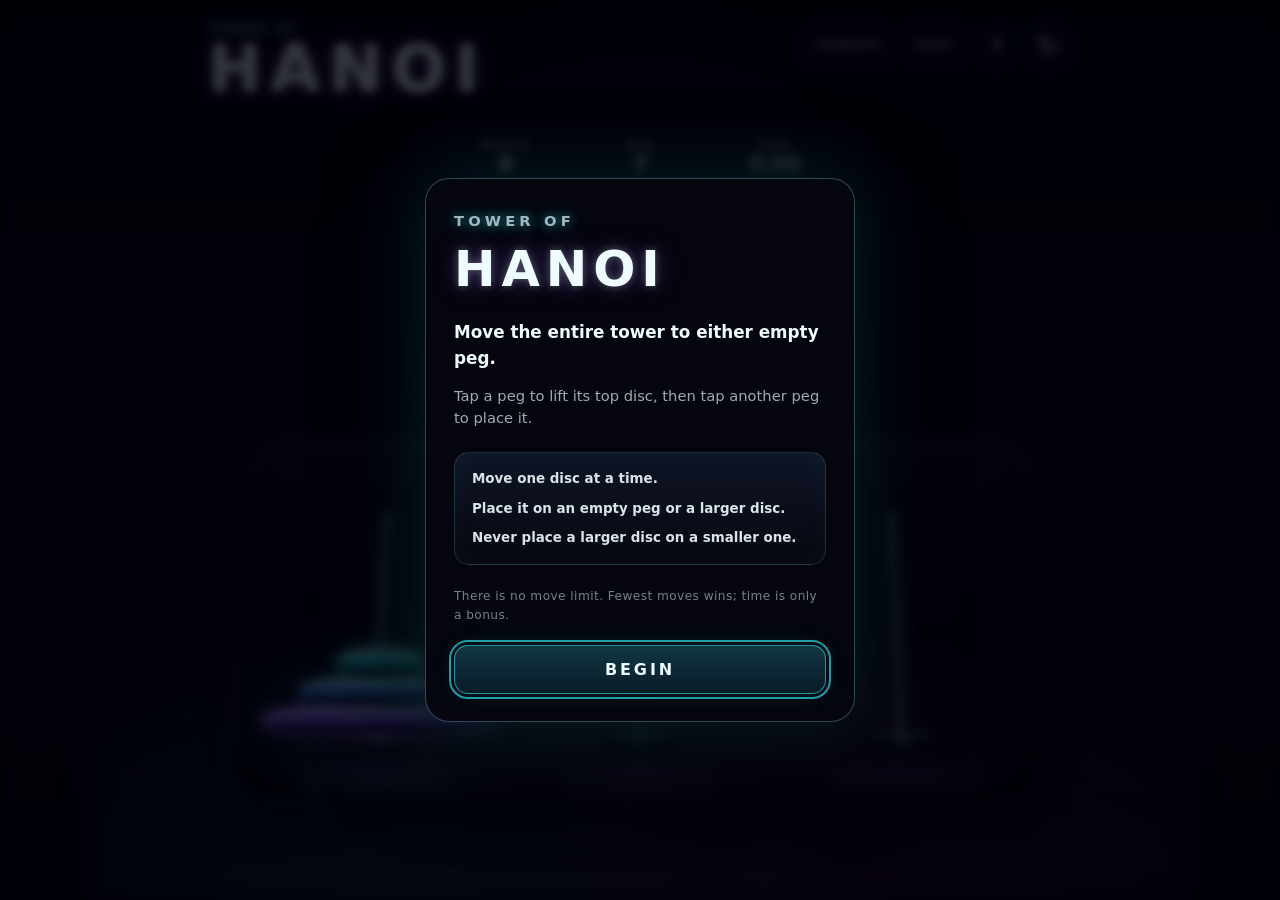
<file: index.html>
<!DOCTYPE html>
<html lang="en">
<head>
  <meta charset="UTF-8" />
  <meta name="viewport" content="width=device-width, initial-scale=1, viewport-fit=cover" />
  <meta name="theme-color" content="#05050a" />
  <title>Tower of Hanoi</title>
  <link rel="stylesheet" href="style.css" />
  <link rel="stylesheet" href="polish.css" />
  <link rel="stylesheet" href="mode.css" />
</head>
<body>
  <div class="sky" aria-hidden="true">
    <div class="city-glow"></div>
    <div class="mist mist-one"></div>
    <div class="mist mist-two"></div>
    <div class="rain" id="rain"></div>
  </div>

  <main class="game-shell">
    <header class="game-header">
      <div>
        <p class="eyebrow">TOWER OF</p>
        <h1>HANOI</h1>
      </div>

      <div class="header-actions">
        <button class="icon-button help-button" id="helpButton" type="button" aria-label="Show game rules">
          ?
        </button>
        <button class="icon-button" id="resetButton" type="button" aria-label="Reset puzzle">
          ↻
        </button>
      </div>
    </header>

    <section class="scorebar" aria-label="Game score">
      <div class="score">
        <span class="score-label">MOVES</span>
        <strong id="moveCount">0</strong>
      </div>
      <div class="score">
        <span class="score-label">MIN</span>
        <strong id="minimumMoves">7</strong>
      </div>
      <div class="score score-time">
        <span class="score-label">TIME</span>
        <strong id="timeDisplay">0:00</strong>
      </div>
    </section>

    <p class="level-mark" id="levelMark">BEGINNER · 3 DISCS</p>

    <div class="disc-picker" aria-label="Choose starting disc count">
      <span>STARTING DISCS</span>
      <div class="disc-options" id="discOptions">
        <button class="disc-option active" data-discs="3" type="button" aria-pressed="true">3</button>
        <button class="disc-option" data-discs="4" type="button" aria-pressed="false">4</button>
        <button class="disc-option" data-discs="5" type="button" aria-pressed="false">5</button>
        <button class="disc-option" data-discs="6" type="button" aria-pressed="false">6</button>
        <button class="disc-option" data-discs="7" type="button" aria-pressed="false">7</button>
        <button class="disc-option" data-discs="8" type="button" aria-pressed="false">8</button>
      </div>
    </div>

    <div class="mode-strip">
      <a class="mode-link" href="bicolor.html">BICOLOR</a>
      <a class="mode-link" href="clockwise.html">CLOCKWISE</a>
      <a class="mode-link" href="magnetic.html">MAGNETIC</a>
    </div>

    <section class="board-wrap" aria-label="Tower of Hanoi puzzle">
      <div class="board-glow" aria-hidden="true"></div>
      <p class="instruction" id="instruction">Tap a peg to lift its top disc.</p>

      <div class="board" id="board">
        <div class="surface-rain" id="surfaceRain" aria-hidden="true"></div>

        <button class="peg-zone" data-peg="0" type="button" aria-label="Left peg">
          <span class="peg"></span>
          <span class="stack" id="stack0"></span>
          <span class="peg-reflection"></span>
        </button>

        <button class="peg-zone" data-peg="1" type="button" aria-label="Middle peg">
          <span class="peg"></span>
          <span class="stack" id="stack1"></span>
          <span class="peg-reflection"></span>
        </button>

        <button class="peg-zone" data-peg="2" type="button" aria-label="Right peg">
          <span class="peg"></span>
          <span class="stack" id="stack2"></span>
          <span class="peg-reflection"></span>
        </button>
      </div>
    </section>
  </main>

  <dialog class="rules-dialog" id="rulesDialog">
    <div class="rules-card">
      <p class="eyebrow">TOWER OF</p>
      <h2>HANOI</h2>

      <p class="rules-goal">Move the entire tower to either empty peg.</p>
      <p>Tap a peg to lift its top disc, then tap another peg to place it.</p>

      <div class="rules-core">
        <strong>Move one disc at a time.</strong>
        <strong>Place it on an empty peg or a larger disc.</strong>
        <strong>Never place a larger disc on a smaller one.</strong>
      </div>

      <p class="rules-note">There is no move limit. Fewest moves wins; time is only a bonus.</p>
      <button id="beginButton" type="button">BEGIN</button>
    </div>
  </dialog>

  <dialog class="complete-dialog" id="completeDialog">
    <div class="complete-card">
      <p class="eyebrow">TOWER COMPLETE</p>
      <h2 id="resultTitle">PERFECT</h2>
      <p class="result-line">
        <strong id="resultMoves">7 / 7</strong>
        <span>MOVES</span>
      </p>
      <p class="result-time">Time <strong id="resultTime">0:00</strong></p>
      <p class="best-time" id="bestTime"></p>
      <button id="playAgainButton" type="button">NEXT</button>
    </div>
  </dialog>

  <script src="script.js"></script>
  <script src="hanoi-board.js"></script>
</body>
</html>
</file>
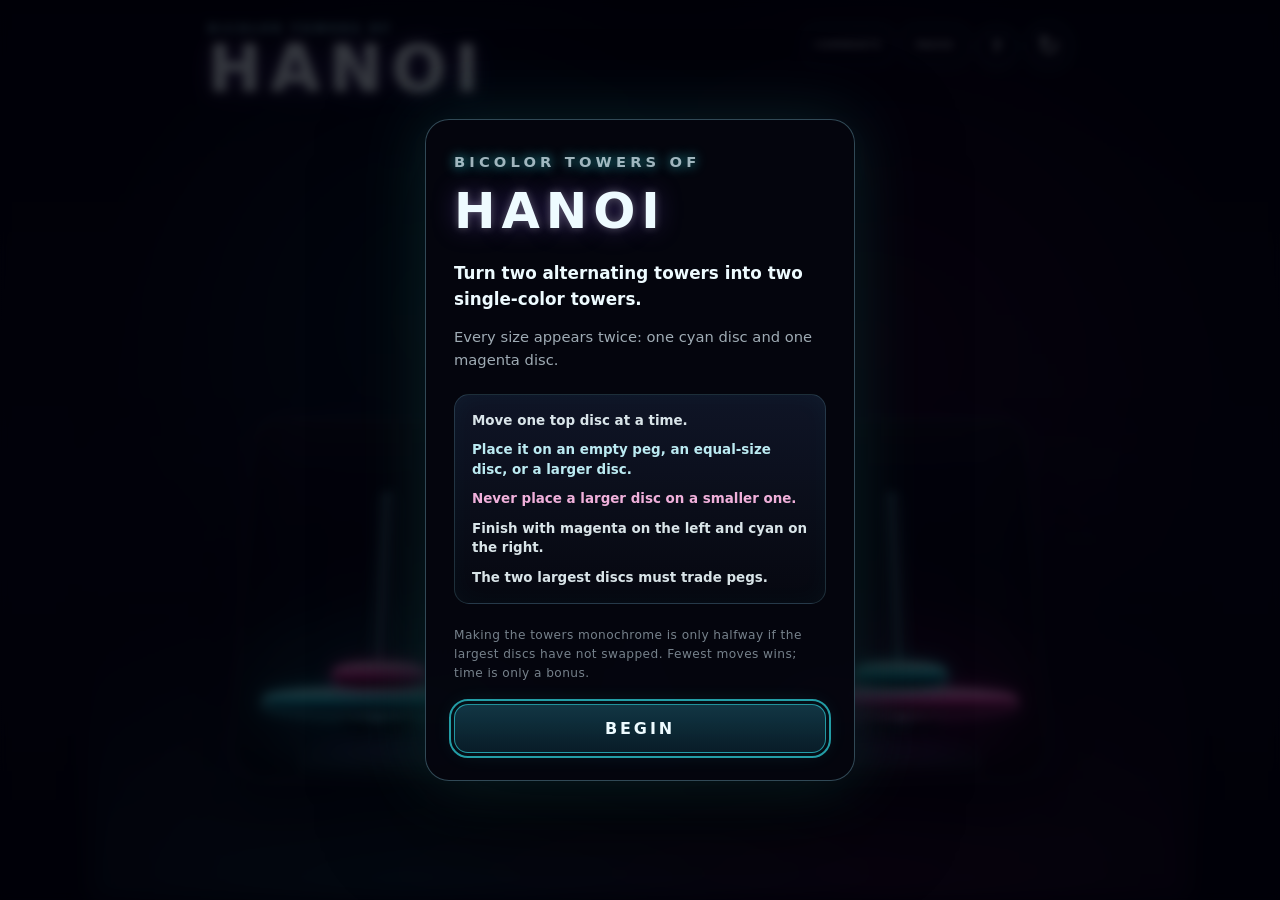
<file: bicolor.html>
<!DOCTYPE html>
<html lang="en">
<head>
  <meta charset="UTF-8" />
  <meta name="viewport" content="width=device-width, initial-scale=1, viewport-fit=cover" />
  <meta name="theme-color" content="#05050a" />
  <title>Bicolor Hanoi</title>
  <link rel="stylesheet" href="style.css" />
  <link rel="stylesheet" href="polish.css" />
  <link rel="stylesheet" href="rules.css" />
  <link rel="stylesheet" href="mode.css" />
  <link rel="stylesheet" href="bicolor.css" />
</head>
<body class="bicolor-mode">
  <div class="sky" aria-hidden="true">
    <div class="city-glow"></div>
    <div class="mist mist-one"></div>
    <div class="mist mist-two"></div>
    <div class="rain" id="rain"></div>
  </div>

  <main class="game-shell">
    <header class="game-header">
      <div>
        <p class="eyebrow">BICOLOR TOWERS OF</p>
        <h1>HANOI</h1>
      </div>

      <div class="header-actions">
        <button class="icon-button help-button" id="helpButton" type="button" aria-label="Show bicolor game rules">?</button>
        <button class="icon-button" id="resetButton" type="button" aria-label="Reset puzzle">↻</button>
      </div>
    </header>

    <section class="scorebar" aria-label="Game score">
      <div class="score">
        <span class="score-label">MOVES</span>
        <strong id="moveCount">0</strong>
      </div>
      <div class="score">
        <span class="score-label">MIN</span>
        <strong id="minimumMoves">10</strong>
      </div>
      <div class="score score-time">
        <span class="score-label">TIME</span>
        <strong id="timeDisplay">0:00</strong>
      </div>
    </section>

    <p class="level-mark" id="levelMark">BEGINNER · 2 PAIRS</p>
    <div class="mode-strip">
      <a class="mode-link" href="index.html">CLASSIC</a>
      <a class="mode-link" href="clockwise.html">CLOCKWISE</a>
      <a class="mode-link" href="magnetic.html">MAGNETIC</a>
    </div>

    <section class="board-wrap" aria-label="Bicolor Towers of Hanoi puzzle">
      <div class="board-glow" aria-hidden="true"></div>
      <p class="instruction" id="instruction">Separate the colors—and swap the largest discs.</p>

      <div class="board" id="board">
        <div class="surface-rain" id="surfaceRain" aria-hidden="true"></div>

        <button class="peg-zone" data-peg="0" type="button" aria-label="Left peg">
          <span class="peg"></span>
          <span class="stack" id="stack0"></span>
          <span class="peg-reflection"></span>
        </button>

        <button class="peg-zone" data-peg="1" type="button" aria-label="Middle peg">
          <span class="peg"></span>
          <span class="stack" id="stack1"></span>
          <span class="peg-reflection"></span>
        </button>

        <button class="peg-zone" data-peg="2" type="button" aria-label="Right peg">
          <span class="peg"></span>
          <span class="stack" id="stack2"></span>
          <span class="peg-reflection"></span>
        </button>
      </div>
    </section>
  </main>

  <dialog class="rules-dialog" id="rulesDialog">
    <div class="rules-card">
      <p class="eyebrow">BICOLOR TOWERS OF</p>
      <h2>HANOI</h2>

      <p class="rules-goal">Turn two alternating towers into two single-color towers.</p>
      <p>Every size appears twice: one cyan disc and one magenta disc.</p>

      <div class="rules-core">
        <strong>Move one top disc at a time.</strong>
        <strong>Place it on an empty peg, an equal-size disc, or a larger disc.</strong>
        <strong>Never place a larger disc on a smaller one.</strong>
        <strong>Finish with magenta on the left and cyan on the right.</strong>
        <strong>The two largest discs must trade pegs.</strong>
      </div>

      <p class="rules-note">Making the towers monochrome is only halfway if the largest discs have not swapped. Fewest moves wins; time is only a bonus.</p>
      <button id="beginButton" type="button">BEGIN</button>
    </div>
  </dialog>

  <dialog class="complete-dialog" id="completeDialog">
    <div class="complete-card">
      <p class="eyebrow">COLORS SEPARATED</p>
      <h2 id="resultTitle">PERFECT</h2>
      <p class="result-line">
        <strong id="resultMoves">10 / 10</strong>
        <span>MOVES</span>
      </p>
      <p class="result-time">Time <strong id="resultTime">0:00</strong></p>
      <p class="best-time" id="bestTime"></p>
      <button id="playAgainButton" type="button">NEXT</button>
    </div>
  </dialog>

  <script src="bicolor.js"></script>
  <script src="hanoi-board.js"></script>
</body>
</html>
</file>
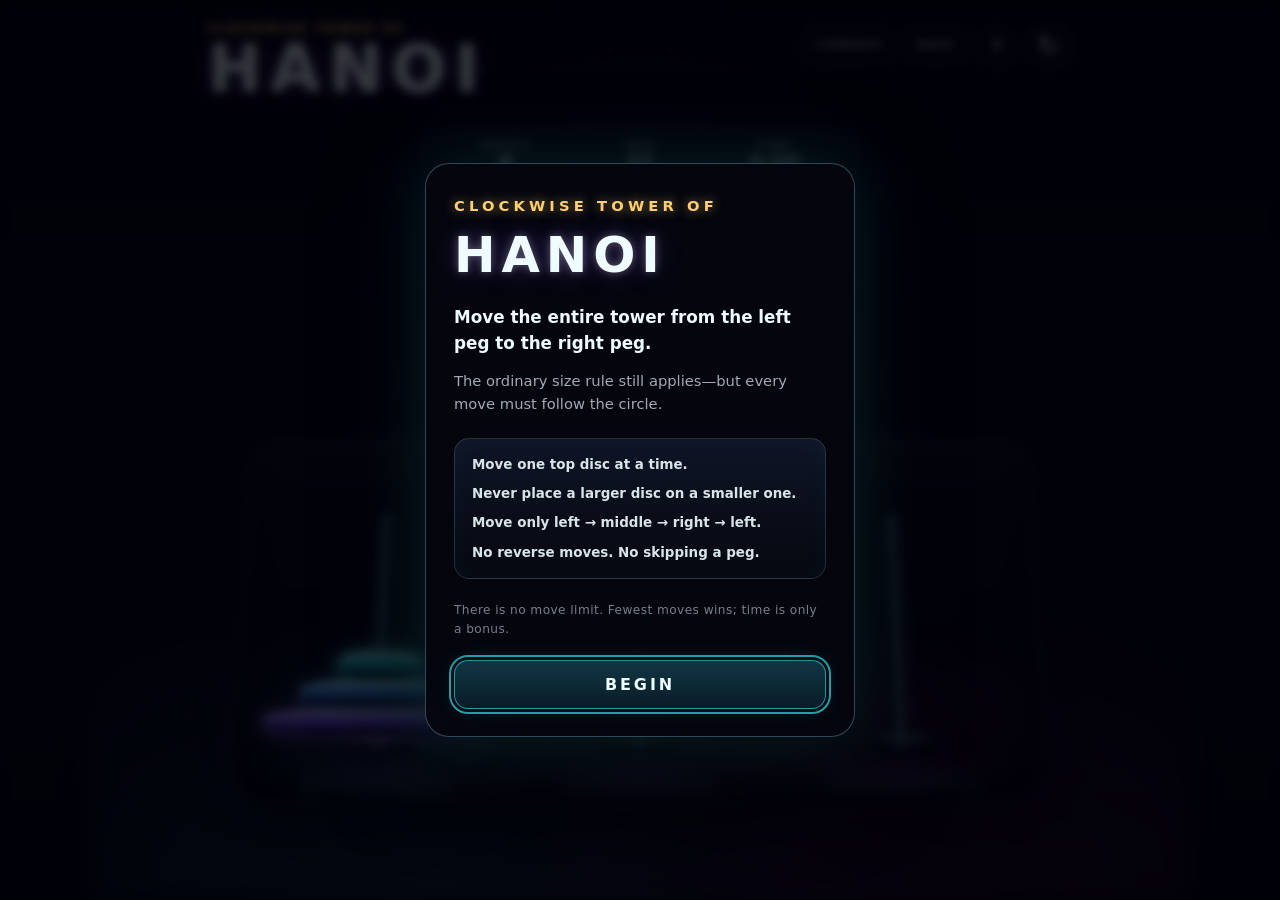
<file: clockwise.html>
<!DOCTYPE html>
<html lang="en">
<head>
  <meta charset="UTF-8" />
  <meta name="viewport" content="width=device-width, initial-scale=1, viewport-fit=cover" />
  <meta name="theme-color" content="#05050a" />
  <title>Clockwise Hanoi</title>
  <link rel="stylesheet" href="style.css" />
  <link rel="stylesheet" href="polish.css" />
  <link rel="stylesheet" href="rules.css" />
  <link rel="stylesheet" href="mode.css" />
  <link rel="stylesheet" href="clockwise.css" />
</head>
<body class="clockwise-mode">
  <div class="sky" aria-hidden="true">
    <div class="city-glow"></div>
    <div class="mist mist-one"></div>
    <div class="mist mist-two"></div>
    <div class="rain" id="rain"></div>
  </div>

  <main class="game-shell">
    <header class="game-header">
      <div>
        <p class="eyebrow">CLOCKWISE TOWER OF</p>
        <h1>HANOI</h1>
      </div>

      <div class="header-actions">
        <button class="icon-button help-button" id="helpButton" type="button" aria-label="Show clockwise game rules">?</button>
        <button class="icon-button" id="resetButton" type="button" aria-label="Reset puzzle">↻</button>
      </div>
    </header>

    <section class="scorebar" aria-label="Game score">
      <div class="score">
        <span class="score-label">MOVES</span>
        <strong id="moveCount">0</strong>
      </div>
      <div class="score">
        <span class="score-label">MIN</span>
        <strong id="minimumMoves">21</strong>
      </div>
      <div class="score score-time">
        <span class="score-label">TIME</span>
        <strong id="timeDisplay">0:00</strong>
      </div>
    </section>

    <p class="level-mark" id="levelMark">BEGINNER · 3 DISCS</p>
    <div class="mode-strip">
      <a class="mode-link" href="index.html">CLASSIC</a>
      <a class="mode-link" href="bicolor.html">BICOLOR</a>
      <a class="mode-link" href="magnetic.html">MAGNETIC</a>
    </div>

    <div class="clockwise-route" aria-label="Allowed move direction: left to middle, middle to right, right to left">
      <span>LEFT</span><b>→</b><span>MIDDLE</span><b>→</b><span>RIGHT</span><b>↺</b>
    </div>

    <section class="board-wrap" aria-label="Clockwise Tower of Hanoi puzzle">
      <div class="board-glow" aria-hidden="true"></div>
      <p class="instruction" id="instruction">Move the tower to the right peg. Clockwise only.</p>

      <div class="board" id="board">
        <div class="surface-rain" id="surfaceRain" aria-hidden="true"></div>

        <button class="peg-zone" data-peg="0" type="button" aria-label="Left peg">
          <span class="peg"></span>
          <span class="stack" id="stack0"></span>
          <span class="peg-reflection"></span>
        </button>

        <button class="peg-zone" data-peg="1" type="button" aria-label="Middle peg">
          <span class="peg"></span>
          <span class="stack" id="stack1"></span>
          <span class="peg-reflection"></span>
        </button>

        <button class="peg-zone" data-peg="2" type="button" aria-label="Right peg">
          <span class="peg"></span>
          <span class="stack" id="stack2"></span>
          <span class="peg-reflection"></span>
        </button>
      </div>
    </section>
  </main>

  <dialog class="rules-dialog" id="rulesDialog">
    <div class="rules-card">
      <p class="eyebrow">CLOCKWISE TOWER OF</p>
      <h2>HANOI</h2>

      <p class="rules-goal">Move the entire tower from the left peg to the right peg.</p>
      <p>The ordinary size rule still applies—but every move must follow the circle.</p>

      <div class="rules-core">
        <strong>Move one top disc at a time.</strong>
        <strong>Never place a larger disc on a smaller one.</strong>
        <strong>Move only left → middle → right → left.</strong>
        <strong>No reverse moves. No skipping a peg.</strong>
      </div>

      <p class="rules-note">There is no move limit. Fewest moves wins; time is only a bonus.</p>
      <button id="beginButton" type="button">BEGIN</button>
    </div>
  </dialog>

  <dialog class="complete-dialog" id="completeDialog">
    <div class="complete-card">
      <p class="eyebrow">CYCLE COMPLETE</p>
      <h2 id="resultTitle">PERFECT</h2>
      <p class="result-line">
        <strong id="resultMoves">21 / 21</strong>
        <span>MOVES</span>
      </p>
      <p class="result-time">Time <strong id="resultTime">0:00</strong></p>
      <p class="best-time" id="bestTime"></p>
      <button id="playAgainButton" type="button">NEXT</button>
    </div>
  </dialog>

  <script src="clockwise.js"></script>
  <script src="hanoi-board.js"></script>
</body>
</html>
</file>
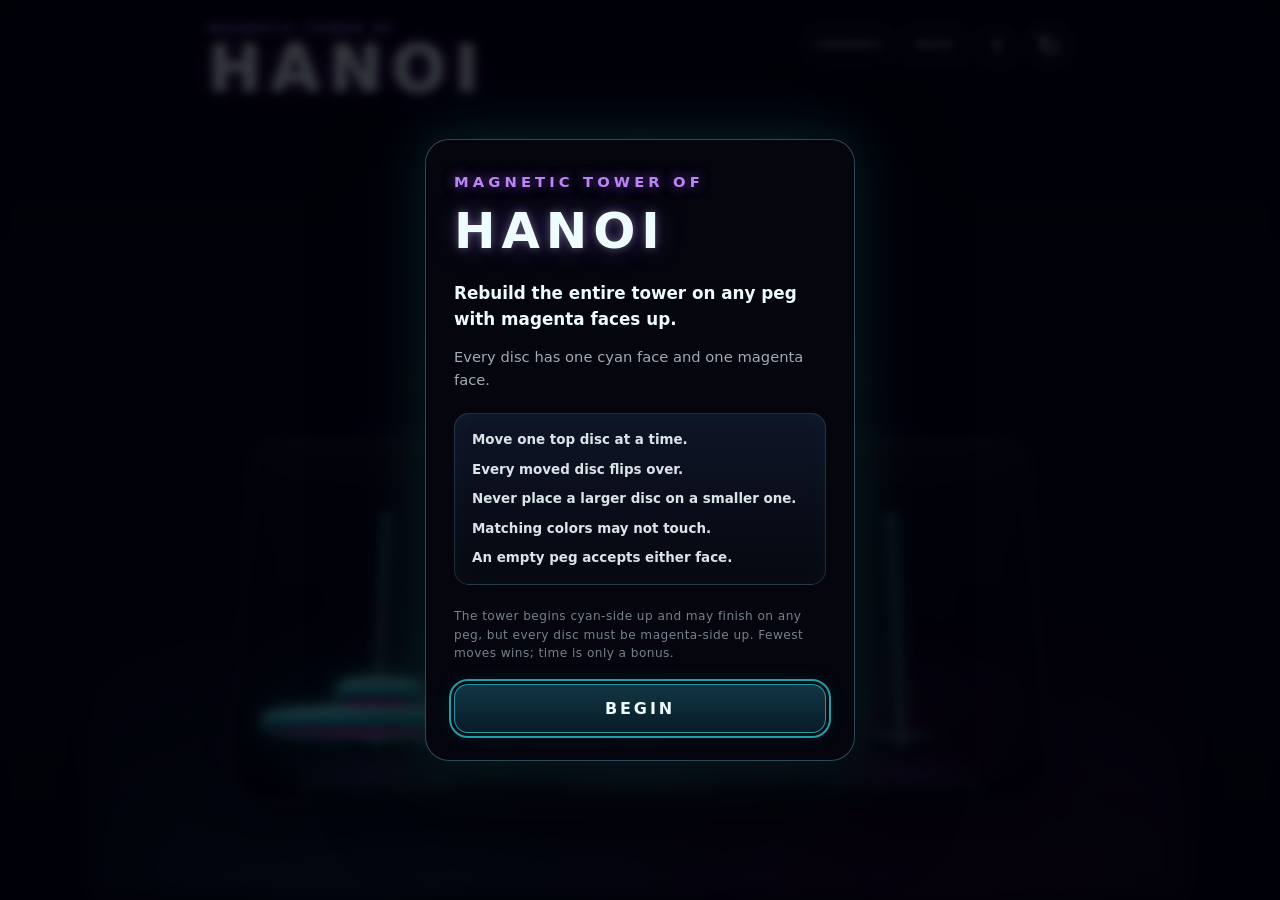
<file: magnetic.html>
<!DOCTYPE html>
<html lang="en">
<head>
  <meta charset="UTF-8" />
  <meta name="viewport" content="width=device-width, initial-scale=1, viewport-fit=cover" />
  <meta name="theme-color" content="#05050a" />
  <title>Magnetic Hanoi</title>
  <link rel="stylesheet" href="style.css" />
  <link rel="stylesheet" href="polish.css" />
  <link rel="stylesheet" href="rules.css" />
  <link rel="stylesheet" href="mode.css" />
  <link rel="stylesheet" href="magnetic.css" />
</head>
<body class="magnetic-mode">
  <div class="sky" aria-hidden="true">
    <div class="city-glow"></div>
    <div class="mist mist-one"></div>
    <div class="mist mist-two"></div>
    <div class="rain" id="rain"></div>
  </div>

  <main class="game-shell">
    <header class="game-header">
      <div>
        <p class="eyebrow">MAGNETIC TOWER OF</p>
        <h1>HANOI</h1>
      </div>

      <div class="header-actions">
        <button class="icon-button help-button" id="helpButton" type="button" aria-label="Show magnetic game rules">?</button>
        <button class="icon-button" id="resetButton" type="button" aria-label="Reset puzzle">↻</button>
      </div>
    </header>

    <section class="scorebar" aria-label="Game score">
      <div class="score">
        <span class="score-label">MOVES</span>
        <strong id="moveCount">0</strong>
      </div>
      <div class="score">
        <span class="score-label">MIN</span>
        <strong id="minimumMoves">4</strong>
      </div>
      <div class="score score-time">
        <span class="score-label">TIME</span>
        <strong id="timeDisplay">0:00</strong>
      </div>
    </section>

    <p class="level-mark" id="levelMark">BEGINNER · 2 DISCS</p>
    <div class="mode-strip">
      <a class="mode-link" href="index.html">CLASSIC</a>
      <a class="mode-link" href="bicolor.html">BICOLOR</a>
      <a class="mode-link" href="clockwise.html">CLOCKWISE</a>
    </div>

    <div class="magnetic-face-strip" aria-label="Every move flips the disc between cyan and magenta">
      <span class="face-dot face-dot-cyan"></span>
      <strong>EVERY MOVE FLIPS</strong>
      <span class="flip-mark">⇄</span>
      <span class="face-dot face-dot-magenta"></span>
    </div>

    <section class="board-wrap" aria-label="Magnetic Tower of Hanoi puzzle">
      <div class="board-glow" aria-hidden="true"></div>
      <p class="instruction" id="instruction" aria-live="polite">Flip the entire tower to magenta on any peg.</p>

      <div class="board" id="board">
        <div class="surface-rain" id="surfaceRain" aria-hidden="true"></div>

        <button class="peg-zone" data-peg="0" type="button" aria-label="Left peg">
          <span class="peg"></span>
          <span class="stack" id="stack0"></span>
          <span class="peg-reflection"></span>
        </button>

        <button class="peg-zone" data-peg="1" type="button" aria-label="Middle peg">
          <span class="peg"></span>
          <span class="stack" id="stack1"></span>
          <span class="peg-reflection"></span>
        </button>

        <button class="peg-zone" data-peg="2" type="button" aria-label="Right peg">
          <span class="peg"></span>
          <span class="stack" id="stack2"></span>
          <span class="peg-reflection"></span>
        </button>
      </div>
    </section>
  </main>

  <dialog class="rules-dialog" id="rulesDialog">
    <div class="rules-card">
      <p class="eyebrow">MAGNETIC TOWER OF</p>
      <h2>HANOI</h2>

      <p class="rules-goal">Rebuild the entire tower on any peg with magenta faces up.</p>
      <p>Every disc has one cyan face and one magenta face.</p>

      <div class="rules-core">
        <strong>Move one top disc at a time.</strong>
        <strong>Every moved disc flips over.</strong>
        <strong>Never place a larger disc on a smaller one.</strong>
        <strong>Matching colors may not touch.</strong>
        <strong>An empty peg accepts either face.</strong>
      </div>

      <p class="rules-note">The tower begins cyan-side up and may finish on any peg, but every disc must be magenta-side up. Fewest moves wins; time is only a bonus.</p>
      <button id="beginButton" type="button">BEGIN</button>
    </div>
  </dialog>

  <dialog class="complete-dialog" id="completeDialog">
    <div class="complete-card">
      <p class="eyebrow">FIELD ALIGNED</p>
      <h2 id="resultTitle">PERFECT</h2>
      <p class="result-line">
        <strong id="resultMoves">4 / 4</strong>
        <span>MOVES</span>
      </p>
      <p class="result-time">Time <strong id="resultTime">0:00</strong></p>
      <p class="best-time" id="bestTime"></p>
      <button id="playAgainButton" type="button">NEXT</button>
    </div>
  </dialog>

  <script src="magnetic.js"></script>
  <script src="magnetic-goal.js"></script>
  <script src="hanoi-board.js"></script>
</body>
</html>
</file>
<file: style.css>
:root {
  color-scheme: dark;
  --bg: #04040a;
  --panel: rgba(8, 9, 18, 0.72);
  --line: rgba(148, 244, 255, 0.26);
  --text: #eefbff;
  --muted: rgba(222, 244, 255, 0.62);
  --cyan: #36f5ff;
  --violet: #8f5dff;
  --magenta: #ff3fbd;
  --red: #ff416c;
}

* {
  box-sizing: border-box;
}

html,
body {
  min-height: 100%;
  margin: 0;
}

body {
  overflow-x: hidden;
  background:
    radial-gradient(circle at 50% 35%, rgba(38, 32, 87, 0.28), transparent 38%),
    linear-gradient(180deg, #020208 0%, #080814 58%, #030309 100%);
  color: var(--text);
  font-family: Inter, ui-sans-serif, system-ui, -apple-system, BlinkMacSystemFont, "Segoe UI", sans-serif;
  user-select: none;
  -webkit-tap-highlight-color: transparent;
}

button {
  font: inherit;
}

.sky {
  position: fixed;
  inset: 0;
  pointer-events: none;
  overflow: hidden;
}

.city-glow {
  position: absolute;
  left: 50%;
  bottom: 0;
  width: min(1100px, 140vw);
  height: 55vh;
  transform: translateX(-50%);
  background:
    radial-gradient(ellipse at 28% 100%, rgba(54, 245, 255, 0.14), transparent 45%),
    radial-gradient(ellipse at 72% 100%, rgba(255, 63, 189, 0.12), transparent 46%),
    linear-gradient(180deg, transparent, rgba(8, 7, 18, 0.74));
  filter: blur(10px);
}

.rain {
  position: absolute;
  inset: -20% 0 0;
  transform: rotate(8deg);
}

.rain-drop {
  position: absolute;
  top: -20vh;
  width: 1px;
  height: var(--length);
  background: linear-gradient(180deg, transparent, rgba(210, 245, 255, 0.42));
  opacity: var(--opacity);
  animation: fall var(--speed) linear infinite;
  animation-delay: var(--delay);
}

@keyframes fall {
  to {
    transform: translate3d(-14vw, 135vh, 0);
  }
}

.game-shell {
  position: relative;
  z-index: 1;
  width: min(900px, 100%);
  min-height: 100svh;
  margin: 0 auto;
  padding: max(22px, env(safe-area-inset-top)) 18px max(28px, env(safe-area-inset-bottom));
  display: flex;
  flex-direction: column;
}

.game-header {
  display: flex;
  justify-content: space-between;
  align-items: flex-start;
}

.eyebrow {
  margin: 0 0 4px;
  color: var(--cyan);
  font-size: 0.69rem;
  font-weight: 800;
  letter-spacing: 0.28em;
  text-shadow: 0 0 12px rgba(54, 245, 255, 0.7);
}

h1 {
  margin: 0;
  font-size: clamp(2rem, 8vw, 4rem);
  font-weight: 900;
  line-height: 0.95;
  letter-spacing: 0.14em;
  text-shadow:
    0 0 8px rgba(255, 255, 255, 0.34),
    0 0 26px rgba(143, 93, 255, 0.45);
}

.icon-button {
  width: 46px;
  height: 46px;
  border: 1px solid var(--line);
  border-radius: 50%;
  background: rgba(7, 8, 18, 0.58);
  color: var(--text);
  font-size: 1.7rem;
  cursor: pointer;
  box-shadow:
    inset 0 0 18px rgba(54, 245, 255, 0.05),
    0 0 18px rgba(54, 245, 255, 0.08);
}

.scorebar {
  width: min(440px, 100%);
  margin: 28px auto 0;
  padding: 11px 18px;
  display: grid;
  grid-template-columns: repeat(3, 1fr);
  border: 1px solid rgba(158, 235, 255, 0.18);
  border-radius: 16px;
  background: linear-gradient(180deg, rgba(13, 15, 30, 0.7), rgba(5, 6, 14, 0.58));
  backdrop-filter: blur(10px);
  box-shadow:
    inset 0 1px rgba(255, 255, 255, 0.05),
    0 12px 38px rgba(0, 0, 0, 0.28);
}

.score {
  display: flex;
  flex-direction: column;
  align-items: center;
  gap: 1px;
}

.score + .score {
  border-left: 1px solid rgba(170, 230, 255, 0.12);
}

.score-label {
  color: var(--muted);
  font-size: 0.62rem;
  font-weight: 800;
  letter-spacing: 0.2em;
}

.score strong {
  font-size: 1.3rem;
  font-variant-numeric: tabular-nums;
}

.score-time strong {
  color: rgba(238, 251, 255, 0.76);
}

.board-wrap {
  position: relative;
  flex: 1;
  min-height: 390px;
  display: flex;
  flex-direction: column;
  justify-content: center;
  align-items: center;
  isolation: isolate;
}

.board-glow {
  position: absolute;
  top: 50%;
  left: 50%;
  width: min(780px, 105vw);
  height: 280px;
  transform: translate(-50%, -38%);
  background:
    radial-gradient(ellipse at center, rgba(81, 48, 167, 0.16), transparent 64%),
    radial-gradient(ellipse at 25% 70%, rgba(54, 245, 255, 0.1), transparent 35%),
    radial-gradient(ellipse at 75% 70%, rgba(255, 63, 189, 0.09), transparent 35%);
  filter: blur(14px);
  z-index: -1;
}

.board {
  position: relative;
  width: min(820px, 96vw);
  height: clamp(260px, 46vw, 390px);
  display: grid;
  grid-template-columns: repeat(3, 1fr);
  align-items: end;
  padding: 26px 12px 48px;
  transform: perspective(950px) rotateX(9deg);
  transform-origin: 50% 100%;
  border: 1px solid rgba(166, 222, 255, 0.18);
  border-radius: 28px 28px 42px 42px;
  background:
    linear-gradient(180deg, rgba(255, 255, 255, 0.035), transparent 18%),
    radial-gradient(ellipse at 50% 92%, rgba(82, 67, 155, 0.24), transparent 56%),
    linear-gradient(180deg, rgba(12, 13, 27, 0.91), rgba(3, 4, 10, 0.96));
  box-shadow:
    inset 0 1px rgba(255, 255, 255, 0.07),
    inset 0 -30px 70px rgba(0, 0, 0, 0.58),
    0 38px 70px rgba(0, 0, 0, 0.56),
    0 0 50px rgba(86, 66, 166, 0.12);
}

.board::after {
  content: "";
  position: absolute;
  left: 4%;
  right: 4%;
  bottom: 15px;
  height: 48px;
  border-radius: 50%;
  background:
    linear-gradient(90deg,
      rgba(54, 245, 255, 0.05),
      rgba(143, 93, 255, 0.11),
      rgba(255, 63, 189, 0.05));
  filter: blur(11px);
}

.peg-zone {
  position: relative;
  height: 100%;
  min-width: 0;
  padding: 0 5px;
  border: 0;
  background: transparent;
  cursor: pointer;
}

.peg {
  position: absolute;
  left: 50%;
  bottom: 9px;
  width: clamp(8px, 1.5vw, 13px);
  height: 78%;
  transform: translateX(-50%);
  border-radius: 10px 10px 3px 3px;
  background:
    linear-gradient(90deg,
      rgba(0, 0, 0, 0.82),
      rgba(140, 236, 255, 0.42) 42%,
      rgba(255, 255, 255, 0.72) 52%,
      rgba(130, 80, 222, 0.3) 65%,
      rgba(0, 0, 0, 0.85));
  box-shadow:
    0 0 12px rgba(54, 245, 255, 0.16),
    0 0 3px rgba(255, 255, 255, 0.34);
}

.peg::after {
  content: "";
  position: absolute;
  left: 50%;
  bottom: -8px;
  width: clamp(38px, 7vw, 62px);
  height: 15px;
  transform: translateX(-50%);
  border-radius: 50%;
  background: rgba(105, 191, 221, 0.25);
  box-shadow: 0 0 14px rgba(54, 245, 255, 0.13);
}

.peg-zone.selected .peg {
  box-shadow:
    0 0 14px rgba(54, 245, 255, 0.62),
    0 0 36px rgba(54, 245, 255, 0.3);
}

.stack {
  position: absolute;
  left: 50%;
  right: auto;
  bottom: 18px;
  width: 94%;
  height: 82%;
  transform: translateX(-50%);
  display: flex;
  flex-direction: column-reverse;
  align-items: center;
  justify-content: flex-start;
  pointer-events: none;
}

.disc {
  position: relative;
  flex: 0 0 var(--disc-height);
  width: var(--disc-width);
  max-width: 100%;
  margin-top: -1px;
  border: 1px solid rgba(255, 255, 255, 0.45);
  border-radius: 50% / 34%;
  background:
    linear-gradient(180deg,
      rgba(255, 255, 255, 0.88) 0%,
      var(--disc-bright) 12%,
      var(--disc-mid) 47%,
      var(--disc-dark) 82%,
      rgba(5, 5, 15, 0.92) 100%);
  box-shadow:
    inset 0 3px 4px rgba(255, 255, 255, 0.42),
    inset 0 -4px 8px rgba(0, 0, 0, 0.42),
    0 0 8px var(--disc-glow),
    0 0 22px color-mix(in srgb, var(--disc-glow), transparent 38%);
  transition:
    transform 170ms ease,
    filter 170ms ease,
    box-shadow 170ms ease;
}

.disc::before {
  content: "";
  position: absolute;
  top: 7%;
  left: 6%;
  width: 88%;
  height: 38%;
  border-radius: 50%;
  background: linear-gradient(180deg, rgba(255, 255, 255, 0.38), transparent);
  opacity: 0.48;
}

.disc.top-selected {
  transform: translateY(clamp(-30px, -5vw, -48px)) scale(1.025);
  filter: brightness(1.18);
  box-shadow:
    inset 0 3px 4px rgba(255, 255, 255, 0.5),
    inset 0 -4px 8px rgba(0, 0, 0, 0.36),
    0 0 12px var(--disc-glow),
    0 0 40px var(--disc-glow);
  animation: hover 1.2s ease-in-out infinite;
}

@keyframes hover {
  50% {
    transform: translateY(clamp(-34px, -5.5vw, -53px)) scale(1.03);
  }
}

.peg-zone.invalid {
  animation: invalid 260ms ease;
}

@keyframes invalid {
  25% { transform: translateX(-5px); }
  50% { transform: translateX(5px); }
  75% { transform: translateX(-3px); }
}

.peg-reflection {
  position: absolute;
  left: 50%;
  bottom: -34px;
  width: 76%;
  height: 38px;
  transform: translateX(-50%) scaleY(-1);
  background: radial-gradient(ellipse at center, rgba(132, 91, 255, 0.12), transparent 70%);
  filter: blur(5px);
  opacity: 0.8;
}

.instruction {
  min-height: 1.4em;
  margin: 17px 0 0;
  color: rgba(228, 245, 255, 0.56);
  font-size: 0.78rem;
  letter-spacing: 0.08em;
  text-align: center;
}

.difficulty {
  width: min(520px, 100%);
  margin: 0 auto;
  display: flex;
  align-items: center;
  gap: 15px;
}

.difficulty > span {
  color: var(--muted);
  font-size: 0.67rem;
  font-weight: 800;
  letter-spacing: 0.2em;
}

.disc-buttons {
  flex: 1;
  display: grid;
  grid-template-columns: repeat(6, 1fr);
  gap: 7px;
}

.disc-buttons button {
  min-height: 39px;
  border: 1px solid rgba(160, 227, 255, 0.16);
  border-radius: 11px;
  background: rgba(8, 9, 19, 0.66);
  color: rgba(231, 249, 255, 0.62);
  cursor: pointer;
}

.disc-buttons button.active {
  border-color: rgba(54, 245, 255, 0.58);
  color: var(--text);
  background: rgba(26, 72, 91, 0.36);
  box-shadow:
    inset 0 0 15px rgba(54, 245, 255, 0.08),
    0 0 15px rgba(54, 245, 255, 0.1);
}

.complete-dialog {
  width: min(390px, calc(100% - 34px));
  padding: 0;
  border: 1px solid rgba(151, 233, 255, 0.3);
  border-radius: 24px;
  background: rgba(5, 6, 14, 0.93);
  color: var(--text);
  box-shadow:
    0 0 60px rgba(54, 245, 255, 0.12),
    0 30px 100px rgba(0, 0, 0, 0.72);
  backdrop-filter: blur(18px);
}

.complete-dialog::backdrop {
  background: rgba(0, 0, 8, 0.72);
  backdrop-filter: blur(4px);
}

.complete-card {
  padding: 32px 28px 27px;
  text-align: center;
}

.complete-card h2 {
  margin: 7px 0 24px;
  font-size: 2.6rem;
  letter-spacing: 0.12em;
  text-shadow:
    0 0 10px rgba(255, 255, 255, 0.36),
    0 0 28px rgba(54, 245, 255, 0.34);
}

.result-line {
  margin: 0;
  display: flex;
  flex-direction: column;
}

.result-line strong {
  font-size: 1.8rem;
  font-variant-numeric: tabular-nums;
}

.result-line span,
.result-time,
.best-time {
  color: var(--muted);
  font-size: 0.75rem;
  letter-spacing: 0.12em;
}

.result-time {
  margin-top: 19px;
}

.best-time {
  min-height: 1.2em;
}

.complete-card button {
  width: 100%;
  min-height: 48px;
  margin-top: 17px;
  border: 1px solid rgba(54, 245, 255, 0.54);
  border-radius: 14px;
  background: linear-gradient(180deg, rgba(35, 117, 139, 0.44), rgba(11, 39, 51, 0.7));
  color: var(--text);
  font-weight: 900;
  letter-spacing: 0.18em;
  cursor: pointer;
  box-shadow: 0 0 22px rgba(54, 245, 255, 0.11);
}

@media (max-width: 620px) {
  .game-shell {
    padding-left: 12px;
    padding-right: 12px;
  }

  .board-wrap {
    min-height: 360px;
  }

  .board {
    width: calc(100vw - 12px);
    padding-left: 3px;
    padding-right: 3px;
    border-radius: 22px 22px 34px 34px;
  }

  .peg-zone {
    padding: 0 2px;
  }

  .difficulty {
    gap: 9px;
  }

  .disc-buttons {
    gap: 4px;
  }

  .disc-buttons button {
    min-height: 38px;
    border-radius: 9px;
  }
}

@media (prefers-reduced-motion: reduce) {
  .rain {
    display: none;
  }

  *,
  *::before,
  *::after {
    scroll-behavior: auto !important;
    animation-duration: 0.01ms !important;
    animation-iteration-count: 1 !important;
  }
}
</file>
<file: polish.css>
.peg-zone:focus {
  outline: none;
}

.peg-zone:focus-visible {
  outline: none;
  border-radius: 22px;
  box-shadow:
    inset 0 0 0 1px rgba(54, 245, 255, 0.28),
    inset 0 0 34px rgba(54, 245, 255, 0.05);
}

.game-header .eyebrow {
  color: rgba(190, 244, 255, 0.72);
  text-shadow: 0 0 10px rgba(54, 245, 255, 0.34);
}

.level-mark {
  margin: 15px auto 0;
  color: rgba(225, 246, 255, 0.52);
  font-size: 0.67rem;
  font-weight: 800;
  letter-spacing: 0.22em;
  text-align: center;
  text-transform: uppercase;
}

.mist {
  position: absolute;
  left: 50%;
  width: min(900px, 120vw);
  height: 24vh;
  border-radius: 50%;
  pointer-events: none;
  filter: blur(30px);
  opacity: 0.2;
  transform: translateX(-50%);
}

.mist-one {
  bottom: 8vh;
  background:
    radial-gradient(ellipse at 28% 70%, rgba(54, 245, 255, 0.23), transparent 34%),
    radial-gradient(ellipse at 70% 66%, rgba(143, 93, 255, 0.2), transparent 38%);
  animation: mistDriftOne 18s ease-in-out infinite alternate;
}

.mist-two {
  bottom: -2vh;
  background:
    radial-gradient(ellipse at 35% 50%, rgba(37, 104, 128, 0.23), transparent 40%),
    radial-gradient(ellipse at 78% 58%, rgba(129, 29, 112, 0.19), transparent 35%);
  opacity: 0.16;
  animation: mistDriftTwo 24s ease-in-out infinite alternate;
}

@keyframes mistDriftOne {
  from {
    transform: translateX(-53%) scaleX(0.95);
  }
  to {
    transform: translateX(-47%) scaleX(1.05);
  }
}

@keyframes mistDriftTwo {
  from {
    transform: translateX(-46%) scaleX(1.08);
  }
  to {
    transform: translateX(-54%) scaleX(0.94);
  }
}

.board {
  overflow: hidden;
}

.board::before {
  content: "";
  position: absolute;
  inset: 0;
  border-radius: inherit;
  background:
    linear-gradient(112deg, transparent 18%, rgba(181, 241, 255, 0.045) 36%, transparent 52%),
    radial-gradient(ellipse at 18% 78%, rgba(54, 245, 255, 0.11), transparent 25%),
    radial-gradient(ellipse at 50% 78%, rgba(143, 93, 255, 0.1), transparent 25%),
    radial-gradient(ellipse at 82% 78%, rgba(255, 63, 189, 0.09), transparent 25%);
  pointer-events: none;
  z-index: 0;
  animation: wetSheen 12s ease-in-out infinite alternate;
}

.board::after {
  z-index: 0;
}

@keyframes wetSheen {
  from {
    opacity: 0.72;
    transform: translateX(-1.5%);
  }
  to {
    opacity: 1;
    transform: translateX(1.5%);
  }
}

.peg-zone {
  z-index: 2;
}

.peg-zone::before {
  content: "";
  position: absolute;
  left: 50%;
  bottom: 1px;
  width: clamp(56px, 8vw, 78px);
  height: clamp(15px, 2.2vw, 21px);
  transform: translateX(-50%);
  border: 1px solid rgba(166, 235, 255, 0.16);
  border-radius: 50%;
  background:
    radial-gradient(ellipse at 50% 34%, rgba(194, 247, 255, 0.34), rgba(73, 120, 145, 0.22) 28%, rgba(5, 8, 17, 0.9) 72%),
    linear-gradient(180deg, rgba(83, 112, 133, 0.35), rgba(3, 5, 12, 0.95));
  box-shadow:
    inset 0 2px 3px rgba(255, 255, 255, 0.12),
    inset 0 -5px 8px rgba(0, 0, 0, 0.72),
    0 0 13px rgba(54, 245, 255, 0.12),
    0 6px 13px rgba(0, 0, 0, 0.55);
}

.peg {
  width: clamp(10px, 1.45vw, 14px);
  z-index: 2;
  border: 1px solid rgba(208, 248, 255, 0.14);
  background:
    linear-gradient(90deg,
      rgba(1, 3, 9, 0.98) 0%,
      rgba(17, 45, 59, 0.95) 22%,
      rgba(91, 205, 222, 0.7) 43%,
      rgba(228, 253, 255, 0.88) 51%,
      rgba(95, 73, 172, 0.58) 62%,
      rgba(11, 15, 31, 0.96) 81%,
      rgba(1, 2, 8, 1) 100%);
  box-shadow:
    inset 1px 0 2px rgba(255, 255, 255, 0.18),
    inset -2px 0 3px rgba(0, 0, 0, 0.7),
    0 0 8px rgba(54, 245, 255, 0.24),
    0 0 18px rgba(143, 93, 255, 0.11);
}

.peg::before {
  content: "";
  position: absolute;
  left: 50%;
  top: -3px;
  width: 112%;
  height: 7px;
  transform: translateX(-50%);
  border-radius: 50%;
  background: radial-gradient(ellipse at 42% 34%, rgba(232, 255, 255, 0.72), rgba(75, 130, 159, 0.42) 38%, rgba(3, 5, 12, 0.96) 78%);
  box-shadow: 0 0 7px rgba(54, 245, 255, 0.18);
}

.peg::after {
  content: "";
  position: absolute;
  left: 50%;
  bottom: -3px;
  width: clamp(25px, 3.7vw, 36px);
  height: clamp(8px, 1.1vw, 11px);
  transform: translateX(-50%);
  border-radius: 50%;
  background: radial-gradient(ellipse at 50% 30%, rgba(168, 235, 247, 0.38), rgba(24, 42, 57, 0.72) 45%, rgba(2, 3, 9, 0.98) 80%);
  box-shadow:
    inset 0 1px 2px rgba(255, 255, 255, 0.12),
    0 0 9px rgba(54, 245, 255, 0.13);
}

.peg-zone.selected .peg {
  box-shadow:
    inset 1px 0 2px rgba(255, 255, 255, 0.22),
    inset -2px 0 3px rgba(0, 0, 0, 0.65),
    0 0 12px rgba(54, 245, 255, 0.6),
    0 0 30px rgba(54, 245, 255, 0.2);
}

.stack {
  z-index: 3;
}

.peg-reflection {
  width: 58%;
  height: 44px;
  bottom: -39px;
  background:
    linear-gradient(180deg, rgba(117, 220, 236, 0.13), transparent 76%),
    radial-gradient(ellipse at center, rgba(132, 91, 255, 0.15), transparent 68%);
  filter: blur(4px);
  opacity: 1;
}

.surface-rain {
  position: absolute;
  left: 3%;
  right: 3%;
  bottom: 3%;
  height: 43%;
  z-index: 1;
  overflow: hidden;
  border-radius: 50%;
  pointer-events: none;
}

.surface-ripple {
  position: absolute;
  width: var(--ripple-size);
  height: calc(var(--ripple-size) * 0.34);
  border: 1px solid rgba(178, 238, 255, var(--ripple-opacity));
  border-radius: 50%;
  opacity: 0;
  transform: translate(-50%, -50%) scale(0.2);
  box-shadow: 0 0 8px rgba(54, 245, 255, 0.07);
  animation: surfaceRipple var(--ripple-speed) ease-out infinite;
  animation-delay: var(--ripple-delay);
}

@keyframes surfaceRipple {
  0% {
    opacity: 0;
    transform: translate(-50%, -50%) scale(0.16);
  }
  12% {
    opacity: 0.9;
  }
  65% {
    opacity: 0.18;
  }
  100% {
    opacity: 0;
    transform: translate(-50%, -50%) scale(1.7);
  }
}

.rain-drop:nth-child(5n) {
  filter: blur(0.35px);
  opacity: 0.52;
}

.rain-drop:nth-child(9n) {
  width: 2px;
  opacity: 0.46;
}

@media (max-width: 620px) {
  .level-mark {
    margin-top: 12px;
  }

  .mist {
    width: 150vw;
    filter: blur(24px);
  }

  .peg-zone::before {
    width: 54px;
  }
}

@media (prefers-reduced-motion: reduce) {
  .mist,
  .surface-rain {
    display: none;
  }
}
</file>
<file: mode.css>
.disc-picker {
  display: flex;
  align-items: center;
  justify-content: center;
  gap: 10px;
  margin: 10px auto 0;
}

.disc-picker > span {
  color: rgba(226, 247, 255, 0.5);
  font-size: 0.58rem;
  font-weight: 900;
  letter-spacing: 0.18em;
  text-transform: uppercase;
}

.disc-options {
  display: flex;
  gap: 5px;
}

.disc-option {
  width: 31px;
  height: 31px;
  padding: 0;
  border: 1px solid rgba(151, 233, 255, 0.2);
  border-radius: 50%;
  background: rgba(7, 9, 19, 0.52);
  color: rgba(226, 247, 255, 0.58);
  font: inherit;
  font-size: 0.72rem;
  font-weight: 900;
  cursor: pointer;
  box-shadow:
    inset 0 0 14px rgba(54, 245, 255, 0.025),
    0 0 12px rgba(54, 245, 255, 0.035);
}

.disc-option:hover,
.disc-option:focus-visible {
  border-color: rgba(54, 245, 255, 0.5);
  color: rgba(240, 253, 255, 0.92);
  outline: none;
}

.disc-option.active {
  border-color: rgba(87, 251, 255, 0.72);
  background: linear-gradient(180deg, rgba(47, 190, 208, 0.34), rgba(24, 72, 104, 0.42));
  color: #effeff;
  box-shadow:
    inset 0 0 15px rgba(87, 251, 255, 0.12),
    0 0 16px rgba(54, 245, 255, 0.18);
}

.mode-strip {
  display: flex;
  justify-content: center;
  gap: 8px;
  margin: 10px auto 0;
}

.mode-link {
  min-height: 30px;
  padding: 7px 13px 6px;
  border: 1px solid rgba(151, 233, 255, 0.2);
  border-radius: 999px;
  background: rgba(7, 9, 19, 0.5);
  color: rgba(226, 247, 255, 0.58);
  font-size: 0.62rem;
  font-weight: 900;
  letter-spacing: 0.18em;
  line-height: 1;
  text-decoration: none;
  text-transform: uppercase;
  box-shadow:
    inset 0 0 16px rgba(54, 245, 255, 0.035),
    0 0 14px rgba(54, 245, 255, 0.045);
}

.mode-link:hover,
.mode-link:focus-visible {
  border-color: rgba(54, 245, 255, 0.48);
  color: rgba(240, 253, 255, 0.9);
  outline: none;
  box-shadow:
    inset 0 0 18px rgba(54, 245, 255, 0.07),
    0 0 18px rgba(54, 245, 255, 0.1);
}

@media (max-width: 620px) {
  .disc-picker {
    display: grid;
    justify-items: center;
    gap: 7px;
    margin-top: 8px;
  }

  .disc-options {
    gap: 6px;
  }

  .disc-option {
    width: 34px;
    height: 34px;
  }

  .mode-strip {
    gap: 6px;
    margin-top: 9px;
  }

  .mode-link {
    padding-inline: 10px;
    font-size: 0.56rem;
  }
}
</file>
<file: rules.css>
.header-actions {
  display: flex;
  align-items: center;
  gap: 9px;
}

.help-button {
  width: 40px;
  height: 40px;
  margin-top: 3px;
  font-size: 1rem;
  font-weight: 900;
}

.board-wrap .instruction {
  order: -1;
  min-height: 1.4em;
  margin: 14px 0 11px;
  color: rgba(235, 250, 255, 0.72);
  font-size: 0.78rem;
  letter-spacing: 0.08em;
  text-align: center;
  text-shadow: 0 0 12px rgba(54, 245, 255, 0.16);
}

.rules-dialog {
  width: min(430px, calc(100% - 30px));
  padding: 0;
  border: 1px solid rgba(151, 233, 255, 0.3);
  border-radius: 24px;
  background: rgba(5, 6, 14, 0.95);
  color: var(--text);
  box-shadow:
    0 0 65px rgba(54, 245, 255, 0.13),
    0 30px 100px rgba(0, 0, 0, 0.78);
  backdrop-filter: blur(18px);
}

.rules-dialog::backdrop {
  background: rgba(0, 0, 8, 0.78);
  backdrop-filter: blur(5px);
}

.rules-card {
  padding: 31px 28px 27px;
}

.rules-card h2 {
  margin: 4px 0 25px;
  font-size: clamp(2rem, 10vw, 3.1rem);
  line-height: 0.95;
  letter-spacing: 0.12em;
  text-shadow:
    0 0 9px rgba(255, 255, 255, 0.3),
    0 0 26px rgba(143, 93, 255, 0.34);
}

.rules-card p {
  margin: 0 0 14px;
  color: rgba(229, 246, 255, 0.69);
  font-size: 0.92rem;
  line-height: 1.55;
}

.rules-card .rules-goal {
  color: var(--text);
  font-size: 1.05rem;
  font-weight: 750;
}

.rules-core {
  margin: 22px 0;
  padding: 16px 17px;
  display: grid;
  gap: 10px;
  border: 1px solid rgba(151, 233, 255, 0.17);
  border-radius: 15px;
  background:
    linear-gradient(180deg, rgba(21, 29, 50, 0.68), rgba(7, 9, 18, 0.72));
  box-shadow: inset 0 0 24px rgba(54, 245, 255, 0.035);
}

.rules-core strong {
  color: rgba(240, 252, 255, 0.9);
  font-size: 0.84rem;
  line-height: 1.45;
}

.rules-card .rules-note {
  margin-bottom: 21px;
  color: rgba(222, 244, 255, 0.52);
  font-size: 0.76rem;
  letter-spacing: 0.035em;
}

.rules-card button {
  width: 100%;
  min-height: 49px;
  border: 1px solid rgba(54, 245, 255, 0.54);
  border-radius: 14px;
  background: linear-gradient(180deg, rgba(35, 117, 139, 0.44), rgba(11, 39, 51, 0.7));
  color: var(--text);
  font-weight: 900;
  letter-spacing: 0.18em;
  cursor: pointer;
  box-shadow: 0 0 22px rgba(54, 245, 255, 0.11);
}

.rules-card button:focus-visible,
.header-actions .icon-button:focus-visible {
  outline: 2px solid rgba(54, 245, 255, 0.62);
  outline-offset: 3px;
}

@media (max-width: 620px) {
  .board-wrap .instruction {
    margin-top: 10px;
    margin-bottom: 8px;
  }

  .rules-card {
    padding: 27px 22px 23px;
  }

  .rules-core {
    margin: 18px 0;
  }
}
</file>
<file: bicolor.css>
body.bicolor-mode {
  background:
    radial-gradient(circle at 35% 34%, rgba(20, 120, 146, 0.22), transparent 34%),
    radial-gradient(circle at 68% 38%, rgba(143, 28, 113, 0.2), transparent 36%),
    linear-gradient(180deg, #020208 0%, #080814 58%, #030309 100%);
}

.bicolor-mode .scorebar {
  border-color: rgba(170, 230, 255, 0.2);
  box-shadow:
    inset 0 1px rgba(255, 255, 255, 0.05),
    0 12px 38px rgba(0, 0, 0, 0.28),
    0 0 26px rgba(255, 63, 189, 0.035);
}

.bicolor-mode .board {
  background:
    linear-gradient(180deg, rgba(255, 255, 255, 0.035), transparent 18%),
    radial-gradient(ellipse at 28% 92%, rgba(28, 172, 189, 0.2), transparent 45%),
    radial-gradient(ellipse at 72% 92%, rgba(181, 45, 147, 0.19), transparent 45%),
    linear-gradient(180deg, rgba(12, 13, 27, 0.91), rgba(3, 4, 10, 0.96));
}

.bicolor-mode .instruction {
  color: rgba(231, 247, 255, 0.66);
}

.bicolor-mode .rules-core strong:nth-child(2) {
  color: rgba(199, 248, 255, 0.94);
}

.bicolor-mode .rules-core strong:nth-child(3) {
  color: rgba(255, 187, 232, 0.94);
}

.bicolor-mode .disc-cyan {
  border-color: rgba(210, 255, 255, 0.54);
}

.bicolor-mode .disc-magenta {
  border-color: rgba(255, 221, 247, 0.5);
}

.bicolor-mode .complete-card h2 {
  font-size: clamp(2rem, 9vw, 2.9rem);
}

@media (max-width: 620px) {
  .bicolor-mode .board-wrap {
    min-height: 390px;
  }
}
</file>
<file: clockwise.css>
.clockwise-mode .eyebrow {
  color: #ffd06f;
  text-shadow: 0 0 12px rgba(255, 208, 111, 0.62);
}

.clockwise-route {
  width: min(420px, calc(100% - 20px));
  min-height: 34px;
  margin: 11px auto 0;
  padding: 7px 12px;
  display: flex;
  align-items: center;
  justify-content: center;
  gap: 9px;
  border: 1px solid rgba(255, 208, 111, 0.18);
  border-radius: 999px;
  background: rgba(9, 10, 21, 0.54);
  color: rgba(237, 247, 255, 0.66);
  font-size: 0.61rem;
  font-weight: 900;
  letter-spacing: 0.14em;
  box-shadow:
    inset 0 0 18px rgba(255, 208, 111, 0.035),
    0 0 18px rgba(255, 208, 111, 0.045);
}

.clockwise-route b {
  color: #ffd06f;
  font-size: 0.95rem;
  line-height: 1;
  text-shadow: 0 0 10px rgba(255, 208, 111, 0.46);
}

.clockwise-mode .board-wrap {
  min-height: 360px;
}

@media (max-width: 620px) {
  .clockwise-route {
    gap: 6px;
    padding-inline: 8px;
    font-size: 0.54rem;
    letter-spacing: 0.1em;
  }

  .clockwise-route b {
    font-size: 0.82rem;
  }
}
</file>
<file: magnetic.css>
.magnetic-mode .eyebrow {
  color: rgba(197, 140, 255, 0.95);
  text-shadow:
    0 0 12px rgba(143, 93, 255, 0.65),
    0 0 22px rgba(255, 63, 189, 0.18);
}

.magnetic-face-strip {
  width: fit-content;
  margin: 11px auto 0;
  padding: 7px 12px;
  display: flex;
  align-items: center;
  justify-content: center;
  gap: 8px;
  border: 1px solid rgba(151, 233, 255, 0.16);
  border-radius: 999px;
  background: rgba(6, 8, 18, 0.56);
  color: rgba(230, 247, 255, 0.62);
  font-size: 0.58rem;
  letter-spacing: 0.15em;
  box-shadow:
    inset 0 0 18px rgba(143, 93, 255, 0.04),
    0 0 18px rgba(54, 245, 255, 0.04);
}

.face-dot {
  width: 10px;
  height: 10px;
  flex: 0 0 10px;
  border-radius: 50%;
}

.face-dot-cyan {
  background: #36f5ff;
  box-shadow: 0 0 11px rgba(54, 245, 255, 0.8);
}

.face-dot-magenta {
  background: #ff3fbd;
  box-shadow: 0 0 11px rgba(255, 63, 189, 0.8);
}

.flip-mark {
  color: rgba(244, 251, 255, 0.82);
  font-size: 0.8rem;
  letter-spacing: 0;
}

.magnetic-disc::after {
  content: "";
  position: absolute;
  left: 5%;
  right: 5%;
  bottom: 1px;
  height: 4px;
  border-radius: 50%;
  background: var(--disc-bottom-rim);
  box-shadow: 0 0 9px var(--disc-bottom-rim);
  opacity: 0.9;
}

.magnetic-disc.top-selected::after {
  height: 5px;
  opacity: 1;
}

.magnetic-mode .board-glow {
  background:
    radial-gradient(ellipse at center, rgba(81, 48, 167, 0.2), transparent 64%),
    radial-gradient(ellipse at 25% 70%, rgba(54, 245, 255, 0.12), transparent 35%),
    radial-gradient(ellipse at 75% 70%, rgba(255, 63, 189, 0.12), transparent 35%);
}

@media (max-width: 620px) {
  .magnetic-face-strip {
    margin-top: 8px;
    padding-inline: 10px;
    gap: 6px;
    font-size: 0.52rem;
  }
}
</file>
